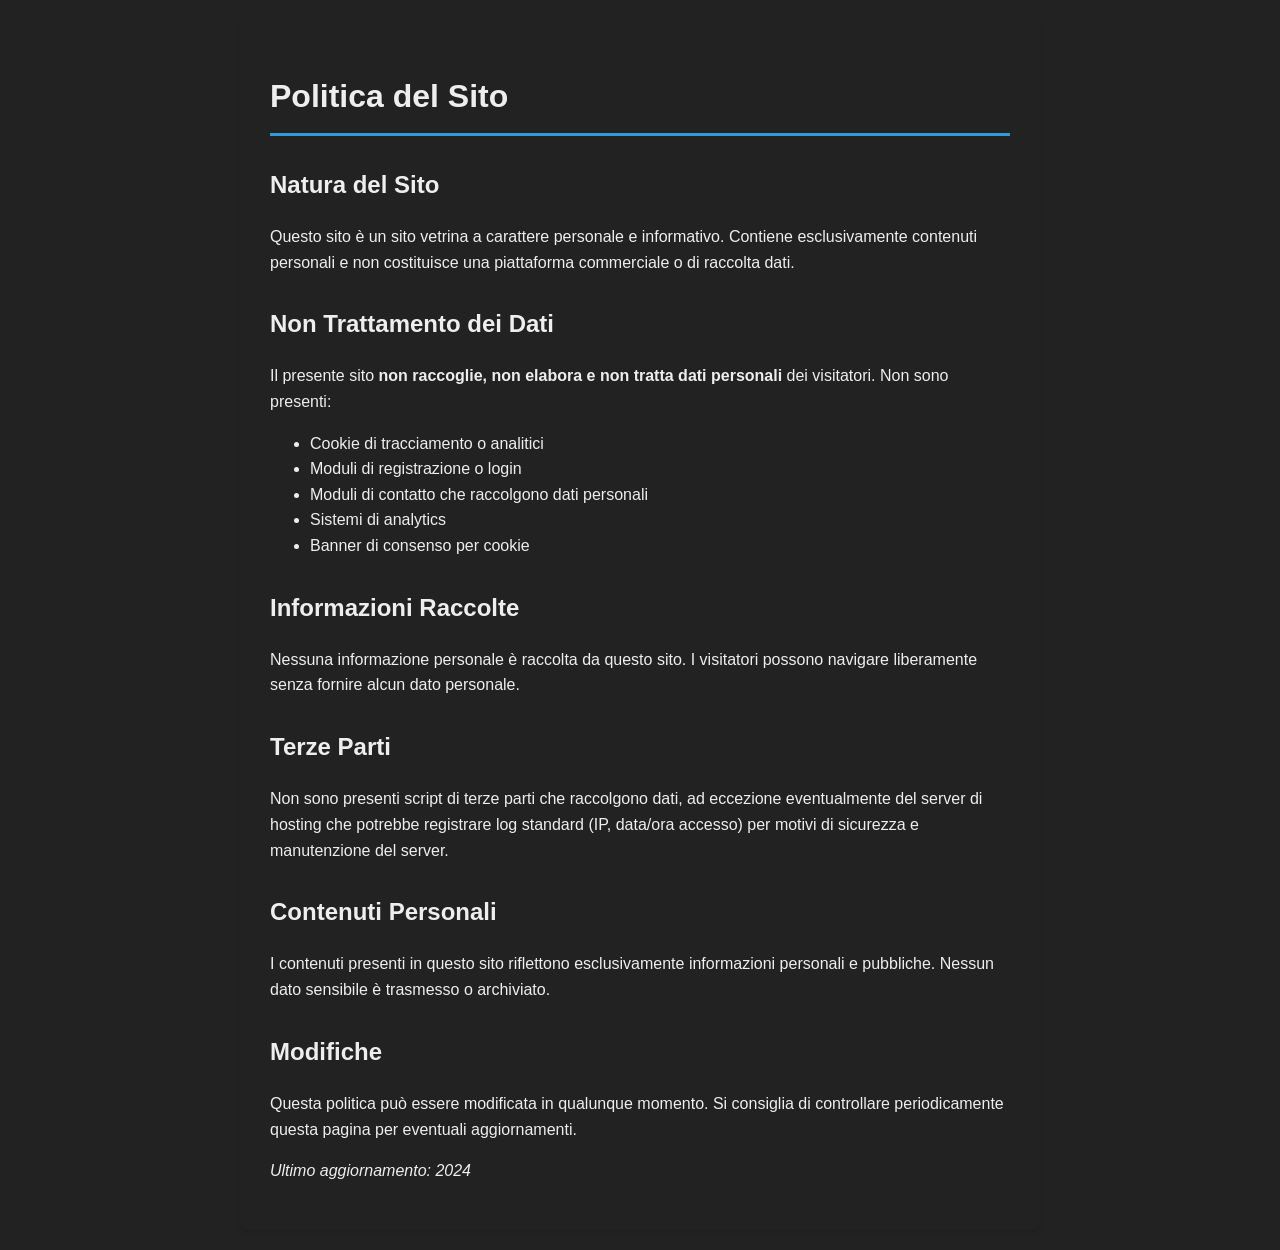
<file: public/pages/policy.html>
<!DOCTYPE html>
<html lang="it">
<head>
    <meta charset="UTF-8">
    <meta name="viewport" content="width=device-width, initial-scale=1.0">
    <title>Politica del Sito</title>
    <style>
        body {
            font-family: Arial, sans-serif;
            line-height: 1.6;
            max-width: 800px;
            margin: 0 auto;
            padding: 20px;
            background-color: #222;
            color: #eee;
        }
        h1 {
            color: #eee;
            border-bottom: 3px solid #3498db;
            padding-bottom: 10px;
        }
        h2 {
            color: #eee;
            margin-top: 30px;
        }
        .container {
            background-color: #222;
            color: #eee;
            padding: 30px;
            border-radius: 8px;
            box-shadow: 0 2px 4px rgba(0,0,0,0.1);
        }
    </style>
</head>
<body>
    <div class="container">
        <h1>Politica del Sito</h1>
        
        <h2>Natura del Sito</h2>
        <p>Questo sito è un sito vetrina a carattere personale e informativo. Contiene esclusivamente contenuti personali e non costituisce una piattaforma commerciale o di raccolta dati.</p>
        
        <h2>Non Trattamento dei Dati</h2>
        <p>Il presente sito <strong>non raccoglie, non elabora e non tratta dati personali</strong> dei visitatori. Non sono presenti:</p>
        <ul>
            <li>Cookie di tracciamento o analitici</li>
            <li>Moduli di registrazione o login</li>
            <li>Moduli di contatto che raccolgono dati personali</li>
            <li>Sistemi di analytics</li>
            <li>Banner di consenso per cookie</li>
        </ul>
        
        <h2>Informazioni Raccolte</h2>
        <p>Nessuna informazione personale è raccolta da questo sito. I visitatori possono navigare liberamente senza fornire alcun dato personale.</p>
        
        <h2>Terze Parti</h2>
        <p>Non sono presenti script di terze parti che raccolgono dati, ad eccezione eventualmente del server di hosting che potrebbe registrare log standard (IP, data/ora accesso) per motivi di sicurezza e manutenzione del server.</p>
        
        <h2>Contenuti Personali</h2>
        <p>I contenuti presenti in questo sito riflettono esclusivamente informazioni personali e pubbliche. Nessun dato sensibile è trasmesso o archiviato.</p>
        
        <h2>Modifiche</h2>
        <p>Questa politica può essere modificata in qualunque momento. Si consiglia di controllare periodicamente questa pagina per eventuali aggiornamenti.</p>
        
        <p><em>Ultimo aggiornamento: 2024</em></p>
    </div>
</body>
</html>
</file>
